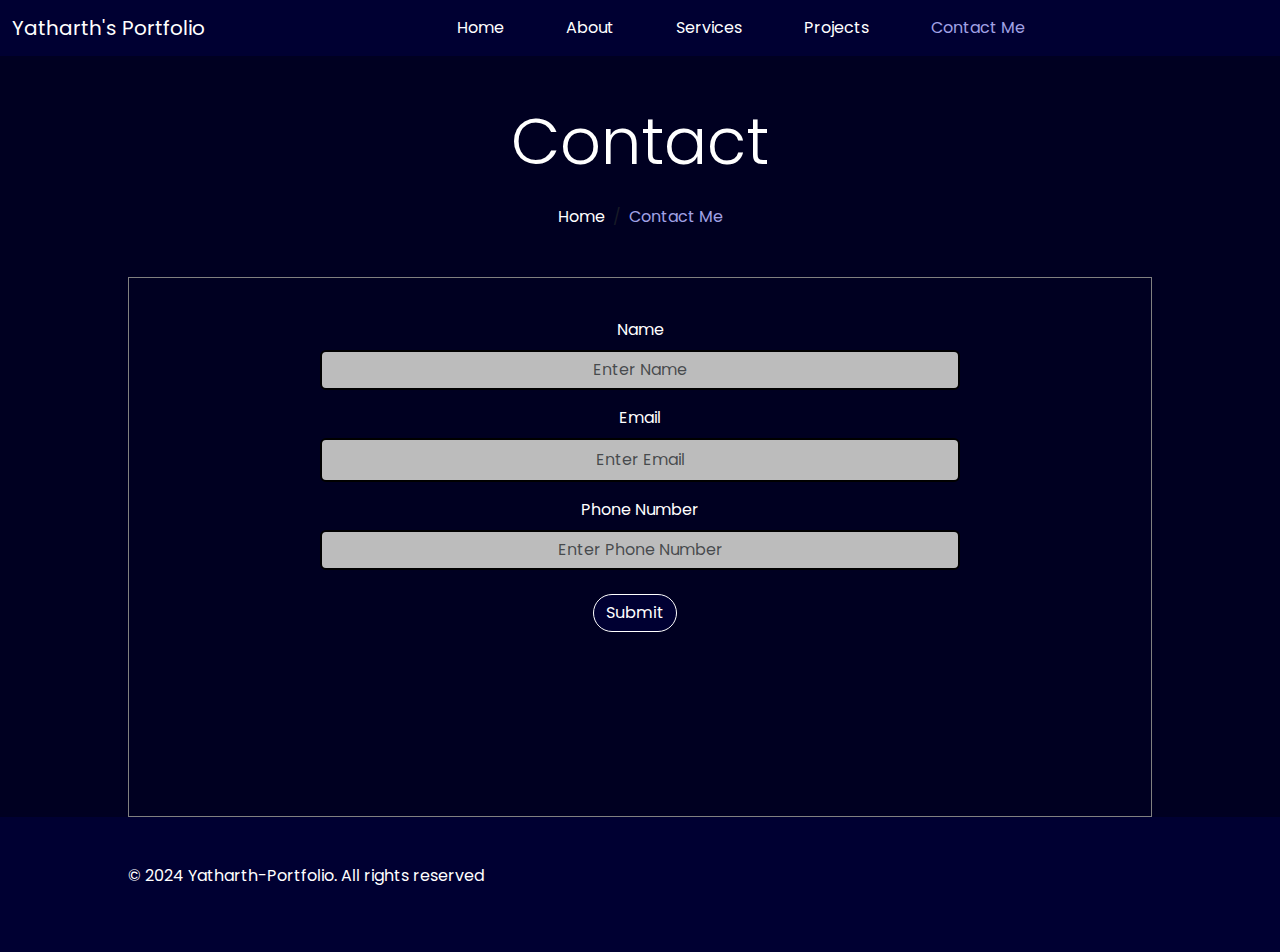
<file: cotact.html>
<!DOCTYPE html>
<html lang="en">

<head>
    <meta charset="UTF-8">
    <meta name="viewport" content="width=device-width, initial-scale=1.0">
    <title>Yatharth - Portfolio</title>
    <link rel="icon" type="image/x-icon" href="/img/favicon.ico">
    <link rel="preconnect" href="https://fonts.googleapis.com">
    <link rel="preconnect" href="https://fonts.gstatic.com" crossorigin>
    <link
        href="https://fonts.googleapis.com/css2?family=Poppins:ital,wght@0,100;0,200;0,300;0,400;0,500;0,600;0,700;0,800;0,900;1,100;1,200;1,300;1,400;1,500;1,600;1,700;1,800;1,900&display=swap"
        rel="stylesheet">
    <link href="https://cdn.jsdelivr.net/npm/bootstrap@5.3.3/dist/css/bootstrap.min.css" rel="stylesheet"
        integrity="sha384-QWTKZyjpPEjISv5WaRU9OFeRpok6YctnYmDr5pNlyT2bRjXh0JMhjY6hW+ALEwIH" crossorigin="anonymous">
    <link rel="stylesheet" href="https://cdnjs.cloudflare.com/ajax/libs/font-awesome/6.5.2/css/all.min.css"
        integrity="sha512-SnH5WK+bZxgPHs44uWIX+LLJAJ9/2PkPKZ5QiAj6Ta86w+fsb2TkcmfRyVX3pBnMFcV7oQPJkl9QevSCWr3W6A=="
        crossorigin="anonymous" referrerpolicy="no-referrer" />
    <link rel="stylesheet" href="style.css">

</head>

<body>
    <header>
        <nav class="navbar  navbar-expand-xl text-light">
            <div class="container-fluid">
                <a class="navbar-brand" href="#">Yatharth's Portfolio</a>
                <button class="navbar-toggler bg-light" type="button" data-bs-toggle="collapse" data-bs-target="#navbarSupportedContent" aria-controls="navbarSupportedContent" aria-expanded="false" aria-label="Toggle navigation">
                    <span class="navbar-toggler-icon"></span>
                </button>
                <div class="collapse navbar-collapse justify-content-end" id="navbarSupportedContent">
                    <ul class="navbar-nav">
                        <li class="nav-item"><a class="nav-link" href="index.html">Home</a></li>
                        <li class="nav-item"><a class="nav-link" href="about.html">About</a></li>
                        <li class="nav-item"><a class="nav-link" href="services.html">Services</a></li>
                        <li class="nav-item"><a class="nav-link" href="projects.html">Projects</a></li>
                        <li class="nav-item"><a class="nav-link lavender" href="cotact.html">Contact Me</a></li>
                        <ul class="social-icons">
                        <li class="nav-item"><a class="nav-link" href="https://www.facebook.com/yatharthchaudhary05?mibextid=ZbWKwL"><i class="fa-brands fa-facebook-f"></i></a></li>
                        <li class="nav-item"><a class="nav-link" href="https://www.instagram.com/yatharth_gill?igsh=MXRiemN3N2R1NGVzNA=="><i class="fa-brands fa-instagram"></i></a></li>
                        <li class="nav-item"><a class="nav-link" href="https://www.instagram.com/yatharth_gill?igsh=MXRiemN3N2R1NGVzNA=="><i class="fa-brands fa-x-twitter"></i></a></li>
                        <li class="nav-item"><a class="nav-link" href="https://www.linkedin.com/in/yatharth-chaudhary-65236a242?utm_source=share&utm_campaign=share_via&utm_content=profile&utm_medium=android_app"><i class="fa-brands fa-linkedin-in"></i></a></li>
                        <li class="nav-item"><a class="nav-link" href="https://github.com/yatharthgill"><i class="fa-brands fa-github"></i></a></li>
                    </ul>
                </ul>
                </div>
            </div>
        </nav>
    </header>
    <div class="container-fluid bg-breadcrumb">
        <div class="container text-center py-5" style="max-width: 900px;">
            <h3 class="text-white display-3 mb-4 wow fadeInDown" data-wow-delay="0.1s">Contact</h3>
            <ol class="breadcrumb justify-content-center mb-0 wow fadeInDown" data-wow-delay="0.3s">
                <li class="breadcrumb-item"><a href="index.html">Home</a></li>
                <li class="breadcrumb-item lavender">Contact Me</li>
            </ol>

        </div>
    </div>

    <div id="form-container" class="container-fluid width text-center">
            <form
                id="form-contact">
                <div class="mb-3">
                    <label for="name"
                        class="form-label">Name</label>
                    <input type="text" id="name" name="name"
                        class="form-control" placeholder="Enter Name" required>
                </div>

                <div class="mb-3">
                    <label for="email"
                        class="form-label">Email</label>
                    <input type="email" id="email" name="email"
                        class="bg-gray-200 rounded p-2 text-gray-600 focus:outline-none form-control" placeholder="Enter Email" required>
                </div>
                <div class="mb-3">
                    <label for="phone" class="form-label">Phone
                        Number</label>
                    <input type="tel" id="phone" name="phone"
                        class="form-control" placeholder="Enter Phone Number" required>
                </div>

                <div class="mt-4">
                    <button type="submit" class="btn">Submit</button>
                </div>
            </form>
        </div>
        <footer>

            <div class="footer-left">
                <p>© 2024 Yatharth-Portfolio. All rights reserved</p>
            </div>
            <div class="right footer-icons">
                <ul class="social-icons">
                <li><a href="https://www.facebook.com/yatharthchaudhary05?mibextid=ZbWKwL"><i class="fa-brands fa-facebook-f"></i></a></li>
                <li><a href="https://www.instagram.com/yatharth_gill?igsh=MXRiemN3N2R1NGVzNA=="><i class="fa-brands fa-instagram"></i></a></li>
                <li><a href="https://www.instagram.com/yatharth_gill?igsh=MXRiemN3N2R1NGVzNA=="><i class="fa-brands fa-x-twitter"></i></a></li>
                <li><a href="https://www.linkedin.com/in/yatharth-chaudhary-65236a242?utm_source=share&utm_campaign=share_via&utm_content=profile&utm_medium=android_app"><i class="fa-brands fa-linkedin-in"></i></a></li>
                <li><a href="https://github.com/yatharthgill"><i class="fa-brands fa-github"></i></a></li>
                </ul>
            </div>
            </div>
        </footer>
        <script src="https://cdn.jsdelivr.net/npm/@popperjs/core@2.11.8/dist/umd/popper.min.js"
            integrity="sha384-I7E8VVD/ismYTF4hNIPjVp/Zjvgyol6VFvRkX/vR+Vc4jQkC+hVqc2pM8ODewa9r"
            crossorigin="anonymous"></script>
        <script src="https://cdn.jsdelivr.net/npm/bootstrap@5.3.3/dist/js/bootstrap.min.js"
            integrity="sha384-0pUGZvbkm6XF6gxjEnlmuGrJXVbNuzT9qBBavbLwCsOGabYfZo0T0to5eqruptLy"
            crossorigin="anonymous"></script>
</body>

</html>
</file>
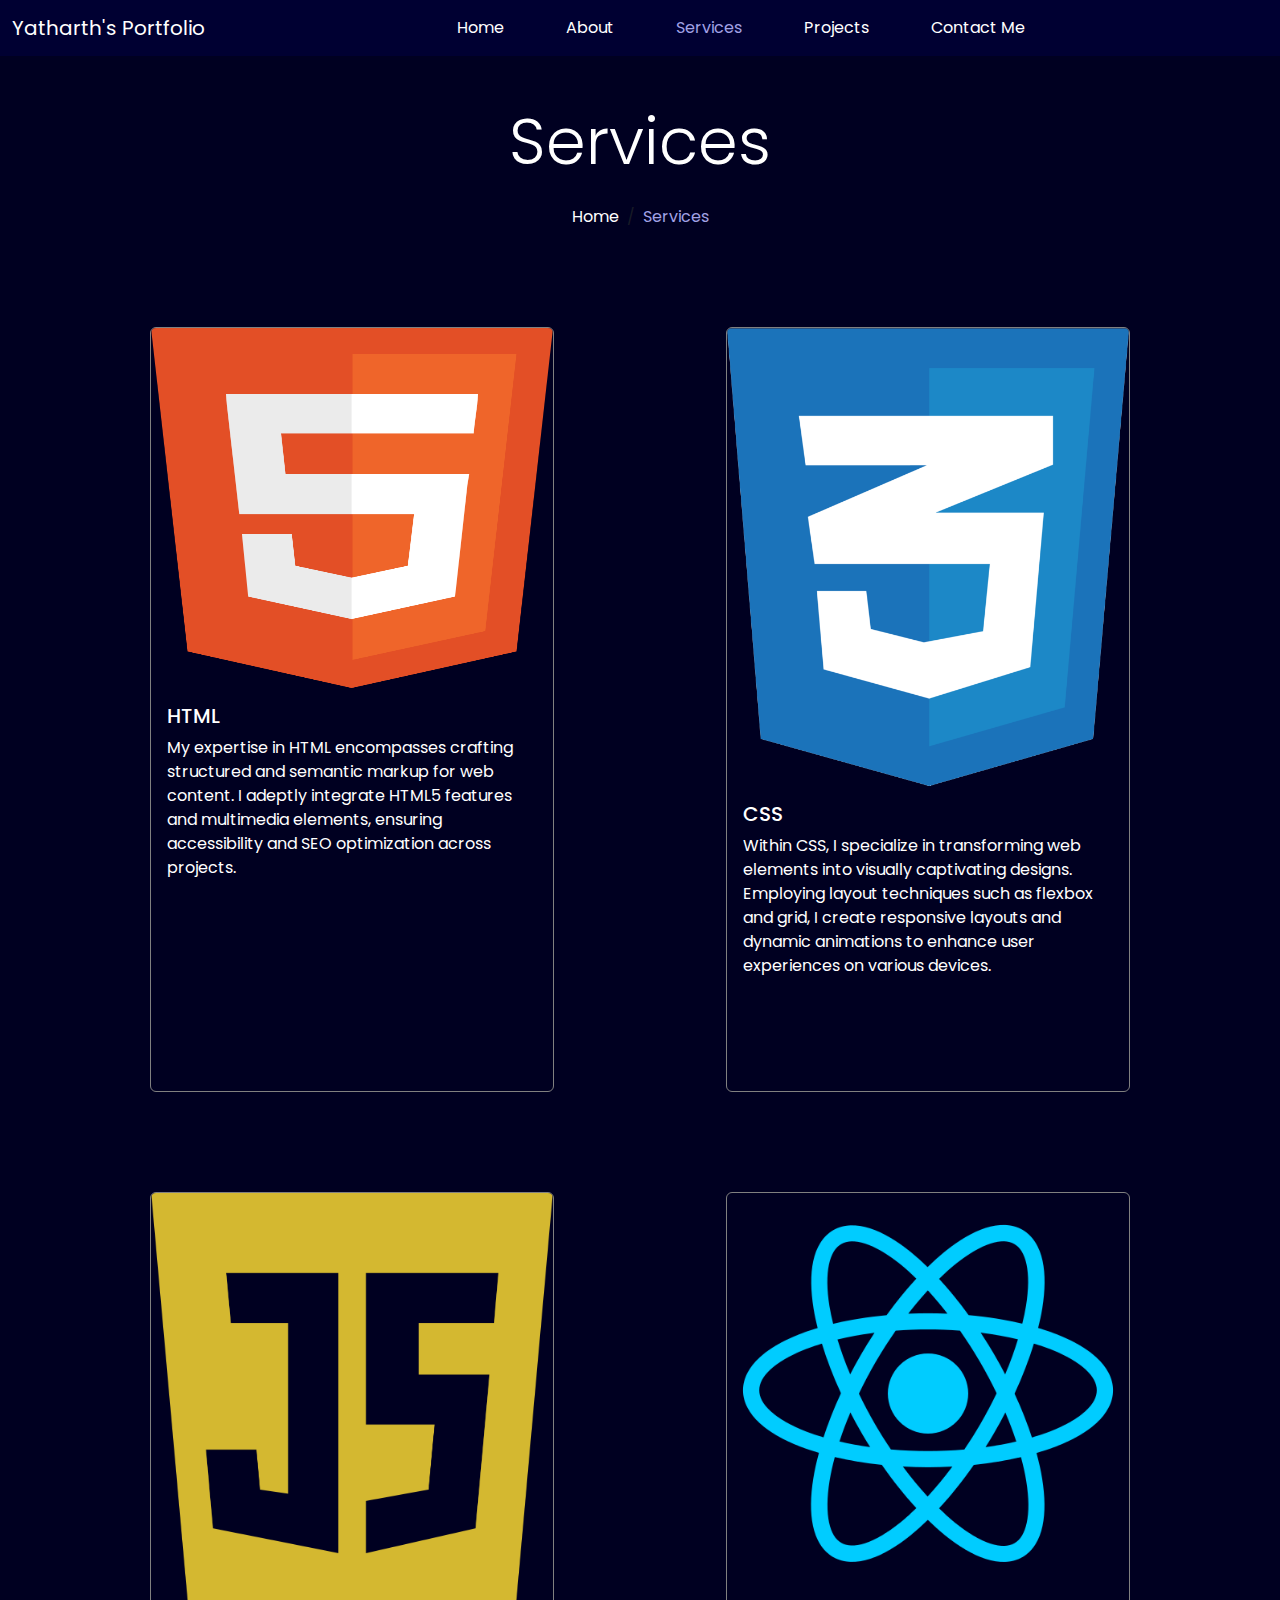
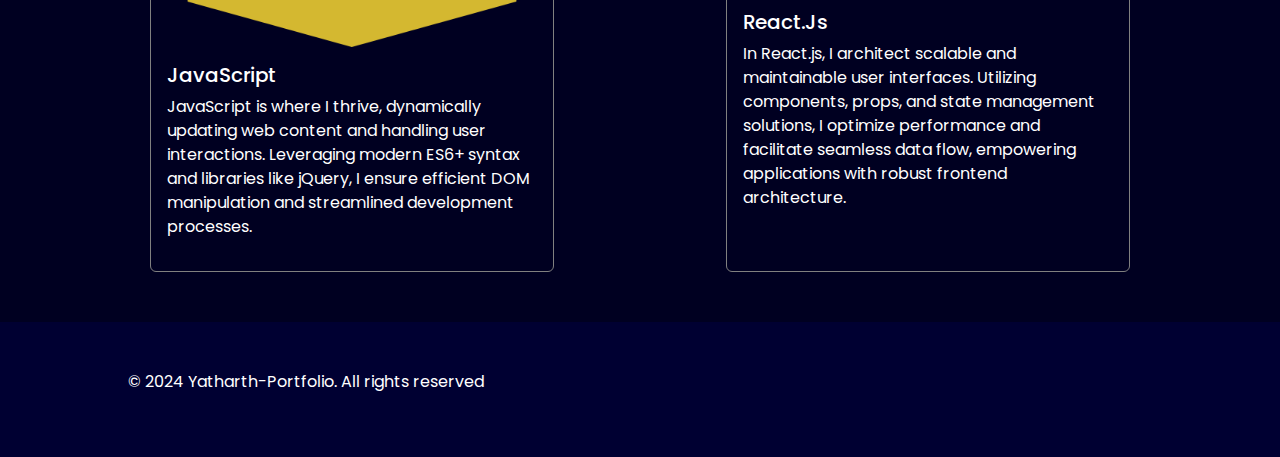
<file: services.html>
<!DOCTYPE html>
<html lang="en">

<head>
    <meta charset="UTF-8">
    <meta name="viewport" content="width=device-width, initial-scale=1.0">
    <title>Yatharth - Portfolio</title>
    <link rel="icon" type="image/x-icon" href="/img/favicon.ico">
    <link rel="preconnect" href="https://fonts.googleapis.com">
    <link rel="preconnect" href="https://fonts.gstatic.com" crossorigin>
    <link
        href="https://fonts.googleapis.com/css2?family=Poppins:ital,wght@0,100;0,200;0,300;0,400;0,500;0,600;0,700;0,800;0,900;1,100;1,200;1,300;1,400;1,500;1,600;1,700;1,800;1,900&display=swap"
        rel="stylesheet">
    <link href="https://cdn.jsdelivr.net/npm/bootstrap@5.3.3/dist/css/bootstrap.min.css" rel="stylesheet"
        integrity="sha384-QWTKZyjpPEjISv5WaRU9OFeRpok6YctnYmDr5pNlyT2bRjXh0JMhjY6hW+ALEwIH" crossorigin="anonymous">
    <link rel="stylesheet" href="https://cdnjs.cloudflare.com/ajax/libs/font-awesome/6.5.2/css/all.min.css"
        integrity="sha512-SnH5WK+bZxgPHs44uWIX+LLJAJ9/2PkPKZ5QiAj6Ta86w+fsb2TkcmfRyVX3pBnMFcV7oQPJkl9QevSCWr3W6A=="
        crossorigin="anonymous" referrerpolicy="no-referrer" />
    <link rel="stylesheet" href="style.css">

</head>

<body>
    <header>
        <nav class="navbar  navbar-expand-xl text-light">
            <div class="container-fluid">
                <a class="navbar-brand" href="#">Yatharth's Portfolio</a>
                <button class="navbar-toggler bg-light" type="button" data-bs-toggle="collapse" data-bs-target="#navbarSupportedContent" aria-controls="navbarSupportedContent" aria-expanded="false" aria-label="Toggle navigation">
                    <span class="navbar-toggler-icon"></span>
                </button>
                <div class="collapse navbar-collapse justify-content-end" id="navbarSupportedContent">
                    <ul class="navbar-nav">
                        <li class="nav-item"><a class="nav-link" href="index.html">Home</a></li>
                        <li class="nav-item"><a class="nav-link" href="about.html">About</a></li>
                        <li class="nav-item"><a class="nav-link lavender" href="services.html">Services</a></li>
                        <li class="nav-item"><a class="nav-link" href="projects.html">Projects</a></li>
                        <li class="nav-item"><a class="nav-link" href="cotact.html">Contact Me</a></li>
                        <ul class="social-icons">
                        <li class="nav-item"><a class="nav-link" href="https://www.facebook.com/yatharthchaudhary05?mibextid=ZbWKwL"><i class="fa-brands fa-facebook-f"></i></a></li>
                        <li class="nav-item"><a class="nav-link" href="https://www.instagram.com/yatharth_gill?igsh=MXRiemN3N2R1NGVzNA=="><i class="fa-brands fa-instagram"></i></a></li>
                        <li class="nav-item"><a class="nav-link" href="https://www.instagram.com/yatharth_gill?igsh=MXRiemN3N2R1NGVzNA=="><i class="fa-brands fa-x-twitter"></i></a></li>
                        <li class="nav-item"><a class="nav-link" href="https://www.linkedin.com/in/yatharth-chaudhary-65236a242?utm_source=share&utm_campaign=share_via&utm_content=profile&utm_medium=android_app"><i class="fa-brands fa-linkedin-in"></i></a></li>
                        <li class="nav-item"><a class="nav-link" href="https://github.com/yatharthgill"><i class="fa-brands fa-github"></i></a></li>
                    </ul>
                </ul>
                </div>
            </div>
        </nav>
    </header>
    <div class="container-fluid bg-breadcrumb">
        <div class="container text-center py-5" style="max-width: 900px;">
            <h3 class="text-white display-3 mb-4 wow fadeInDown" data-wow-delay="0.1s">Services</h3>
            <ol class="breadcrumb justify-content-center mb-0 wow fadeInDown" data-wow-delay="0.3s">
                <li class="breadcrumb-item"><a href="index.html">Home</a></li>
                <li class="breadcrumb-item lavender">Services</li>
            </ol>

        </div>
    </div>
    <div class="row width">
        <div class="card col-xs-12 col-sm-6 col-md-3 col-xl-3 mx-1 service-cards">
            <img src="img/pngegg (5).png" class="card-img-top" alt="...">
            <div class="card-body">
              <h5 class="card-title">HTML</h5>
              <p class="card-text">My expertise in HTML encompasses crafting structured and semantic markup for web content. I adeptly integrate HTML5 features and multimedia elements, ensuring accessibility and SEO optimization across projects.</p>
               
            </div>
          </div>
        <div class="card col-xs-12 col-sm-6 col-md-3 col-xl-3 mx-1">
            <img src="img/pngegg (7).png" class="card-img-top" alt="...">
            <div class="card-body">
              <h5 class="card-title">CSS</h5>
              <p class="card-text">Within CSS, I specialize in transforming web elements into visually captivating designs. Employing layout techniques such as flexbox and grid, I create responsive layouts and dynamic animations to enhance user experiences on various devices.</p>
               
            </div>
          </div>
        <div class="card col-xs-12 col-sm-6 col-md-3 col-xl-3 mx-1">
            <img src="img/pngegg (6).png" class="card-img-top" alt="...">
            <div class="card-body">
              <h5 class="card-title">JavaScript</h5>
              <p class="card-text">JavaScript is where I thrive, dynamically updating web content and handling user interactions. Leveraging modern ES6+ syntax and libraries like jQuery, I ensure efficient DOM manipulation and streamlined development processes.<p>
               
            </div>
          </div>
        <div class="card col-xs-12 col-sm-6 col-md-3 col-xl-3 mx-1">
            <img src="img/pngegg (3).png" class="card-img-top" alt="...">
            <div class="card-body">
              <h5 class="card-title">React.Js</h5>
              <p class="card-text">In React.js, I architect scalable and maintainable user interfaces. Utilizing components, props, and state management solutions, I optimize performance and facilitate seamless data flow, empowering applications with robust frontend architecture.</p>
               
            </div>
          </div>
    </div>
    <footer>

        <div class="footer-left">
            <p>© 2024 Yatharth-Portfolio. All rights reserved</p>
        </div>
        <div class="right footer-icons">
            <ul class="social-icons">
                <li><a href="https://www.facebook.com/yatharthchaudhary05?mibextid=ZbWKwL"><i class="fa-brands fa-facebook-f"></i></a></li>
                <li><a href="https://www.instagram.com/yatharth_gill?igsh=MXRiemN3N2R1NGVzNA=="><i class="fa-brands fa-instagram"></i></a></li>
                <li><a href="https://www.instagram.com/yatharth_gill?igsh=MXRiemN3N2R1NGVzNA=="><i class="fa-brands fa-x-twitter"></i></a></li>
                <li><a href="https://www.linkedin.com/in/yatharth-chaudhary-65236a242?utm_source=share&utm_campaign=share_via&utm_content=profile&utm_medium=android_app"><i class="fa-brands fa-linkedin-in"></i></a></li>
                <li><a href="https://github.com/yatharthgill"><i class="fa-brands fa-github"></i></a></li>
            </ul>
        </div>
        </div>
    </footer>
        <script src="https://cdn.jsdelivr.net/npm/@popperjs/core@2.11.8/dist/umd/popper.min.js"
            integrity="sha384-I7E8VVD/ismYTF4hNIPjVp/Zjvgyol6VFvRkX/vR+Vc4jQkC+hVqc2pM8ODewa9r"
            crossorigin="anonymous"></script>
        <script src="https://cdn.jsdelivr.net/npm/bootstrap@5.3.3/dist/js/bootstrap.min.js"
            integrity="sha384-0pUGZvbkm6XF6gxjEnlmuGrJXVbNuzT9qBBavbLwCsOGabYfZo0T0to5eqruptLy"
            crossorigin="anonymous"></script>
</body>

</html>
</file>
<file: style.css>
* {
  margin: 0;
  padding: 0;
}
body {
  background: rgb(0, 0, 33);
  color: white;
  color: white;
  font-family: "Poppins", sans-serif;
}

.navbar {
  background: rgb(0, 0, 50);
  /* height: 100px; */
}
.nav-link,
.navbar-brand {
  color: white;
}
.lavender{
  color: rgb(162, 162, 229);
}
a:hover,.nav-link:hover,
.navbar-brand:hover {
  color: rgb(162, 162, 229);
}
.text-primary{
  color: rgb(162, 162, 229);
}
.social-icons li {
  margin: 0px 10px;
}
ul {
  display: flex;
  justify-content: center;
}
ul li {
  list-style: none;
  margin: 0 23px;
}
a {
  color: white;
  text-decoration: none;
}

footer {
  display: flex;
  padding: 0 10vw;
  justify-content: space-between;
  align-items: center;
  height: 15vh;
  background-color: rgb(0, 0, 50);
}
footer ul {
  display: flex;
  justify-content: flex-end;
}
.width {
  width: 80vw;
  margin: auto;
}

.left {
  display: flex;
  align-items: center;
  font-size: 1.3rem;
}
.left img {
  margin: 0 12px;
  height: 50px;
  width: 50px;
  border-radius: 100px;
  background: rgb(0, 0, 33);
}
.first-section {
  display: flex;
  justify-content: space-around;
  align-items: center;
  margin: 100px;
}
.left-section {
  font-size: 3rem;
}
.left-section div {
  width: 70%;
}

.right-section img {
  height: 70vh;
}
.purple {
  color: rgb(224, 15, 224);
}
main hr {
  border: none;
  height: 2px;
  /* width: 90vw; */
  margin: auto;
  background-color: rgb(224, 15, 224);
}
.second-section {
  align-items: center;
  width: 80vw;
  height: 90vh;
  margin: auto;
  margin-top: 50px;
}
.second-section h1 {
  font-size: 2rem;
  margin: 25px 0px;
}
.gray {
  color: gray;
}
.btn {
  border: 1.8px solid white;
  border-radius: 50px;
  margin-right: 10px;
  color: white;
  font-size: 1.01rem;
  background-color: rgb(0, 0, 50);
  cursor: pointer;
}

.btn:hover {
  background-color: white;
  color: rgb(0, 0, 33);
}

.btn a {
  color: inherit;
  text-decoration: none;
}

.btn a:hover {
  color: rgb(0, 0, 33);
}

.buttons {
  margin-top: 63px;
}
.row {
  display: flex;
  width: 80vw;
  flex-wrap: wrap;
  justify-content: space-between;
}
.card {
  padding: 0;
  background: rgb(0, 0, 33);
  color: white;
  color: white;
  height: auto;
  font-family: "Poppins", sans-serif;
  border: 1px solid gray;
  margin: 30px 30px;
  width: 22%;
}
.fwt-bold {
  font-weight: 500;
}
/* form css */
#form-container {
  border: 1px solid gray;
  width: 30vw;
  height:  60vh;
  padding: 40px 100px;
}
.form-control {
  border: 2px solid rgb(0, 0, 0);
  background: rgb(188, 188, 188);
}
.form-control:focus {
  background: none;
  color: white;
}
.form-control:valid {
  color: white;
}
input {
  display: block;
  margin: 0 auto;
}
input[type="text"],
input[type="email"],
input[type="tel"] {
  width: 15vw;
  text-align: center;
}
/* about us */
.as {
  align-items: center;
  margin: 10px auto;
}
.about-section {
  font-size: 3rem;
}
.about {
  color: gray;
  width: 30vw;
  text-align: justify;
  font-size: 1rem;
}

.about-img img {
  height: 56vh;
  margin-left: 30vw;
}
.service-cards {
  height: 85vh;
}
.service-cards img {
  height: 40vh;
}
/* Add CSS for small screens */
@media only screen and (max-width: 768px) {
  body {
    width: 100vw;
  }

  .width {
    width: 100vw;
  }
  main {
    width: 100%;
  }
  .first-section {
    margin: 100px 20px;
  }
  .left-section {
    width: 100vw;
    font-size: 2rem;
    margin: 0;
  }
  .right-section {
    display: none;
  }
  .buttons {
    display: flex;
    flex-direction: column;
  }
  .btn {
    width: 200px;
    height: 50px;
    margin-top: 40px;
  }

  .second-section {
    height: auto;
    width: 100%;
    display: flex;
    flex-wrap: wrap;
    flex-direction: column;
    justify-content: center;
  }
  .row {
    display: flex;
    flex-wrap: wrap;
    justify-content: center;
  }
  .card {
    margin: 30px 30px;
    height: auto;
    width: 70%;
  }
  .btn {
    height: auto;
  }
  .footer-icons {
    display: none;
  }
  .about-section{
    width: 90vw;
  }
  .about{
    width: 70vw;
  }
  .about-img{
    display: none;
  }
  .as{
    height: 100vh;
  }
  #form-container {
    width: 80vw;
    height:  60vh;
    padding: 40px 0px;
  }

  input[type="text"],
  input[type="email"],
  input[type="tel"] {
    width: 50vw;
  }
}
@media only screen and (min-width: 769px) and (max-width: 1350px) {
  .second-section {
    height: auto;
    width: 100%;
    display: flex;
    flex-wrap: wrap;
    flex-direction: column;
    justify-content: center;
  }
  .row {
    display: flex;
    width: 90vw;
    flex-wrap: wrap;
    justify-content: space-around;
  }
  .card {
    width: 35%;
    margin: 50px 0px;
  }
  .about{
    width: 40vw;
    height: auto;
  }
  .about-img{
    height: auto;
    width: 40vw;
    margin: 0;
  }
  .about-img img{
    margin-left: 10vw;
  }
  .as{
    height: 75vh;
  }
  #form-container {
    width: 80vw;
    padding: 40px 0px;
    height:  60vh;
  }

  input[type="text"],
  input[type="email"],
  input[type="tel"] {
    width: 50vw;
  }

}
</file>
